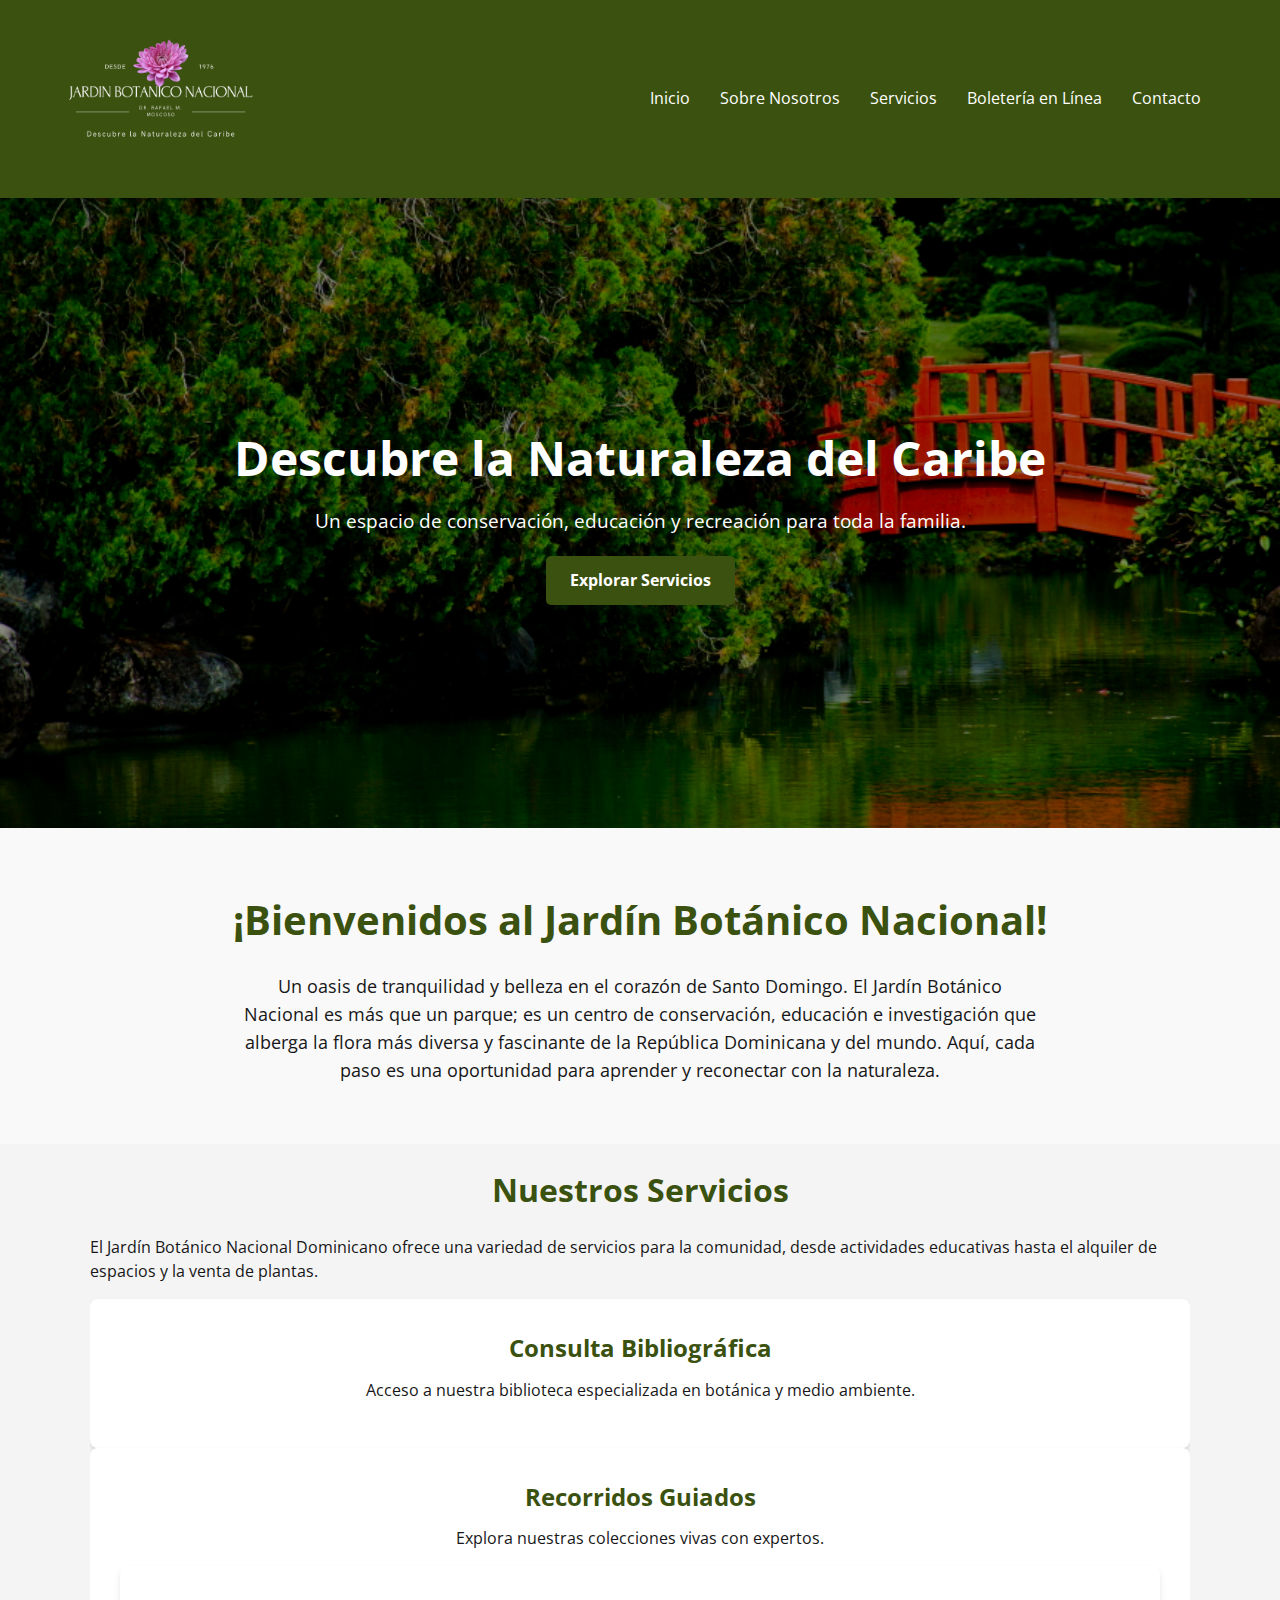
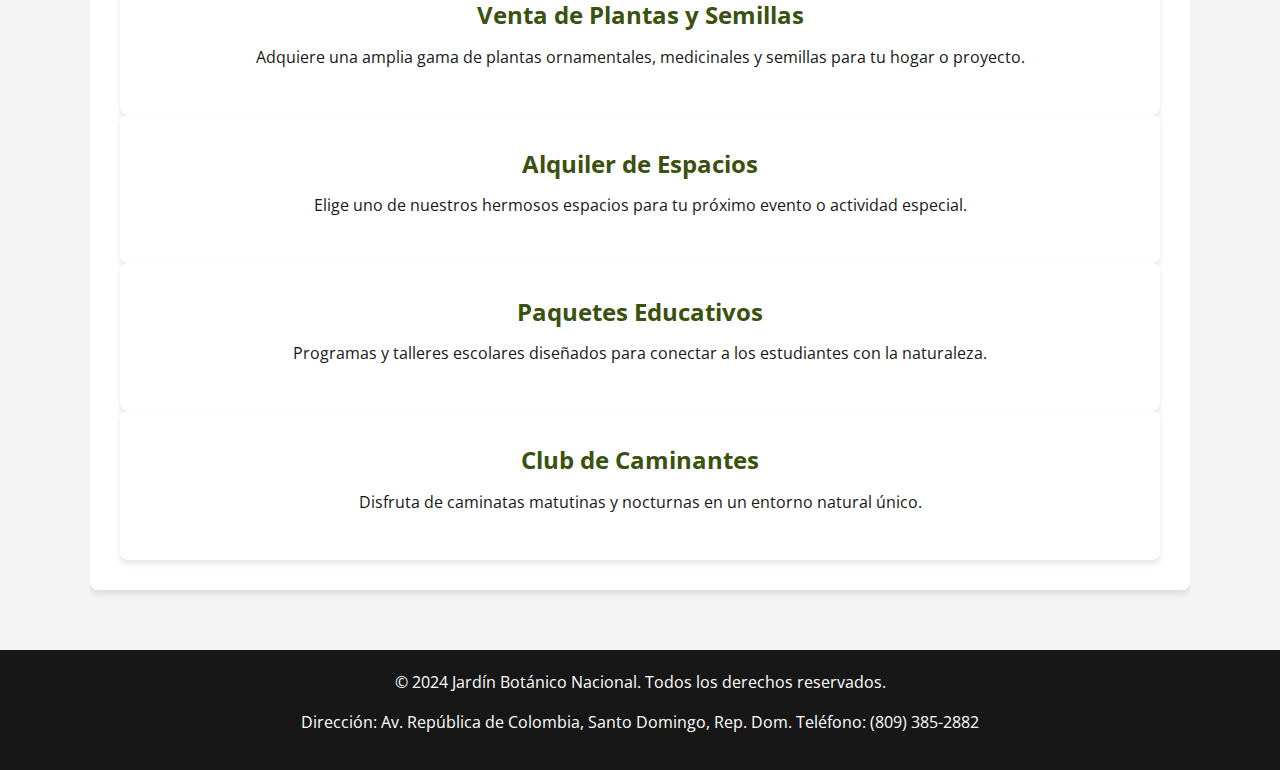
<file: index.html>
<!DOCTYPE html>
<html lang="es">
<head>
    <meta charset="UTF-8">
    <meta name="viewport" content="width=device-width, initial-scale=1.0">
    <title>Servicios - Jardín Botánico Nacional Dominicano</title>
    <link rel="stylesheet" href="style.css">
    <link href="https://fonts.googleapis.com/css2?family=Open+Sans:wght@400;700&display=swap" rel="stylesheet">
</head>
<body>
    
   <header id="inicio">
    <div class="header-logo">
        <a href="index.html">
            <img src="images/logo-header3.jpg" alt="Jardín Botánico Nacional - Logo" class="main-logo">
        </a>
    </div>
    <nav>
        <ul class="nav-links">
            <li><a href="index.html">Inicio</a></li>
            <li><a href="sobre-nosotros.html">Sobre Nosotros</a></li>
            <li><a href="index.html#servicios">Servicios</a></li>
            <li><a href="boleteria.html">Boletería en Línea</a></li>
            <li><a href="contacto.html">Contacto</a></li>
        </ul>
    </nav>
    <div class="burger">
        <div class="line1"></div>
        <div class="line2"></div>
        <div class="line3"></div>
    </div>
</header>


    <section class="hero-section">
    <div class="hero-overlay"></div>
    <div class="hero-content">
        <h1>Descubre la Naturaleza del Caribe</h1>
        <p>Un espacio de conservación, educación y recreación para toda la familia.</p>
        <a href="#servicios" class="hero-button">Explorar Servicios</a>
    </div>
</section>


    <section class="welcome-section">
        <h2 class="section-title">¡Bienvenidos al Jardín Botánico Nacional!</h2>
        <p>
            Un oasis de tranquilidad y belleza en el corazón de Santo Domingo. El Jardín Botánico Nacional es más que un parque; es un centro de conservación, educación e investigación que alberga la flora más diversa y fascinante de la República Dominicana y del mundo. Aquí, cada paso es una oportunidad para aprender y reconectar con la naturaleza.
        </p>
</div>
    </section>


    <main class="container">
        <h1>Nuestros Servicios</h1>
        <p>
            El Jardín Botánico Nacional Dominicano ofrece una variedad de servicios para la comunidad, desde actividades educativas hasta el alquiler de espacios y la venta de plantas.
        </p>
        
        <section class="services-card">
    </section>
    <a href="consulta-bibliografica.html" class="service-card-link">
    <div class="service-card">
        <h2>Consulta Bibliográfica</h2>
        <p>Acceso a nuestra biblioteca especializada en botánica y medio ambiente.</p>
    </div>
</a>

<a href="recorridos-guiados.html" class="service-card-link">
    <div class="service-card">
        <h2>Recorridos Guiados</h2>
        <p>Explora nuestras colecciones vivas con expertos.</
    </div>
</a>

<a href="venta-plantas.html" class="service-card-link">
    <div class="service-card">
        <h2>Venta de Plantas y Semillas</h2>
        <p>Adquiere una amplia gama de plantas ornamentales, medicinales y semillas para tu hogar o proyecto.</p>
    </div>
</a>

<a href="alquiler-espacios.html" class="service-card-link">
    <div class="service-card">
        <h2>Alquiler de Espacios</h2>
        <p>Elige uno de nuestros hermosos espacios para tu próximo evento o actividad especial.</p>
    </div>
</a>

<a href="paquete-educativo.html" class="service-card-link">
    <div class="service-card">
        <h2>Paquetes Educativos</h2>
        <p>Programas y talleres escolares diseñados para conectar a los estudiantes con la naturaleza.</p>
    </div>
</a>

<a href="club-caminantes.html" class="service-card-link">
    <div class="service-card">
        <h2>Club de Caminantes</h2>
        <p>Disfruta de caminatas matutinas y nocturnas en un entorno natural único.</p>
     </div>
        </a>
  </section>

</main>
        
    <footer>
        <div class="footer-content">
            <p>&copy; 2024 Jardín Botánico Nacional. Todos los derechos reservados.</p>
            <p>Dirección: Av. República de Colombia, Santo Domingo, Rep. Dom. Teléfono: (809) 385-2882</p>
        </div>
    </footer>

    <script src="app.js"></script>
</body>
</html>
</file>
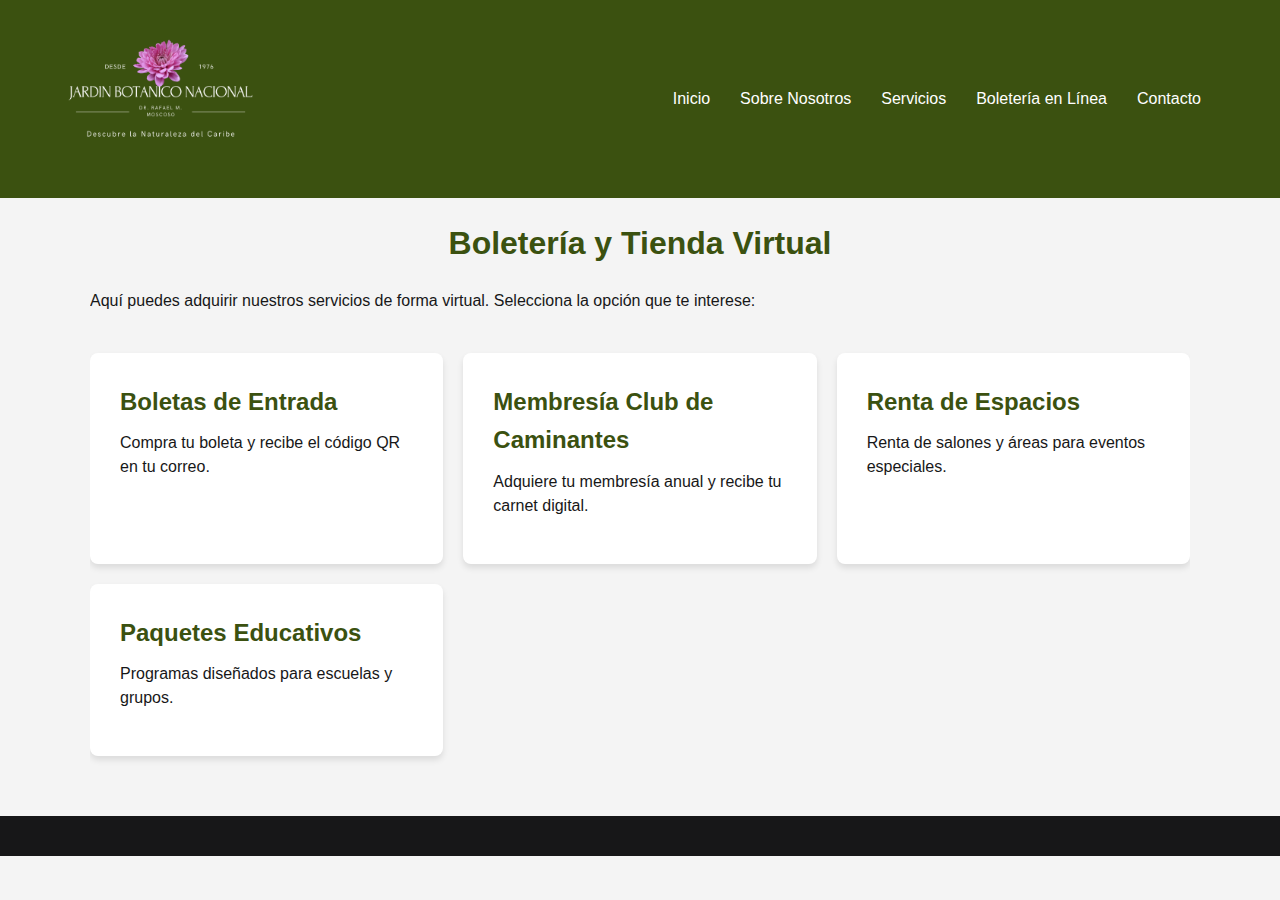
<file: Boleteria.html>
<!DOCTYPE html>
<html lang="es">
<head>
    <meta charset="UTF-8">
    <meta name="viewport" content="width=device-width, initial-scale=1.0">
    <title>Boletería y Tienda Virtual</title>
    <link rel="stylesheet" href="style.css">
</head>
<body>
   <header id="inicio">
    <div class="header-logo">
        <a href="index.html">
            <img src="images/logo-header3.jpg" alt="Jardín Botánico Nacional - Logo" class="main-logo">
        </a>
    </div>
    <nav>
        <ul class="nav-links">
            <li><a href="index.html">Inicio</a></li>
            <li><a href="sobre-nosotros.html">Sobre Nosotros</a></li>
            <li><a href="index.html#servicios">Servicios</a></li>
            <li><a href="boleteria.html">Boletería en Línea</a></li>
            <li><a href="contacto.html">Contacto</a></li>
        </ul>
    </nav>
    <div class="burger">
        <div class="line1"></div>
        <div class="line2"></div>
        <div class="line3"></div>
    </div>
</header>


    <main class="container">
        <h1>Boletería y Tienda Virtual</h1>
        <p>Aquí puedes adquirir nuestros servicios de forma virtual. Selecciona la opción que te interese:</p>

        <section class="store-options">
            <a href="https://buy.stripe.com/test_14A8wI9AW5PLe563JWbsc02" class="store-card" target="_blank">
    <h2>Boletas de Entrada</h2>
    <p>Compra tu boleta y recibe el código QR en tu correo.</p>
</a>
            
            <a href="https://buy.stripe.com/test_eVqbIU7sO2Dz5yA4O0bsc03" class="store-card" target="_blank">
    <h2>Membresía Club de Caminantes</h2>
    <p>Adquiere tu membresía anual y recibe tu carnet digital.</p>
</a>
            </a>

            <a href="https://forms.gle/jrMoH8ePncK79Qf47" class="store-card" target="_blank">
    <h2>Renta de Espacios</h2>
    <p>Renta de salones y áreas para eventos especiales.</p>
</a>
            
            <a href="https://forms.gle/HZssJL2DLiLmtJ2h8" class="store-card" target="_blank">
    <h2>Paquetes Educativos</h2>
    <p>Programas diseñados para escuelas y grupos.</p>
</a>
        </section>
    </main>

    <footer>
        </footer>
</body>
</html>
</file>
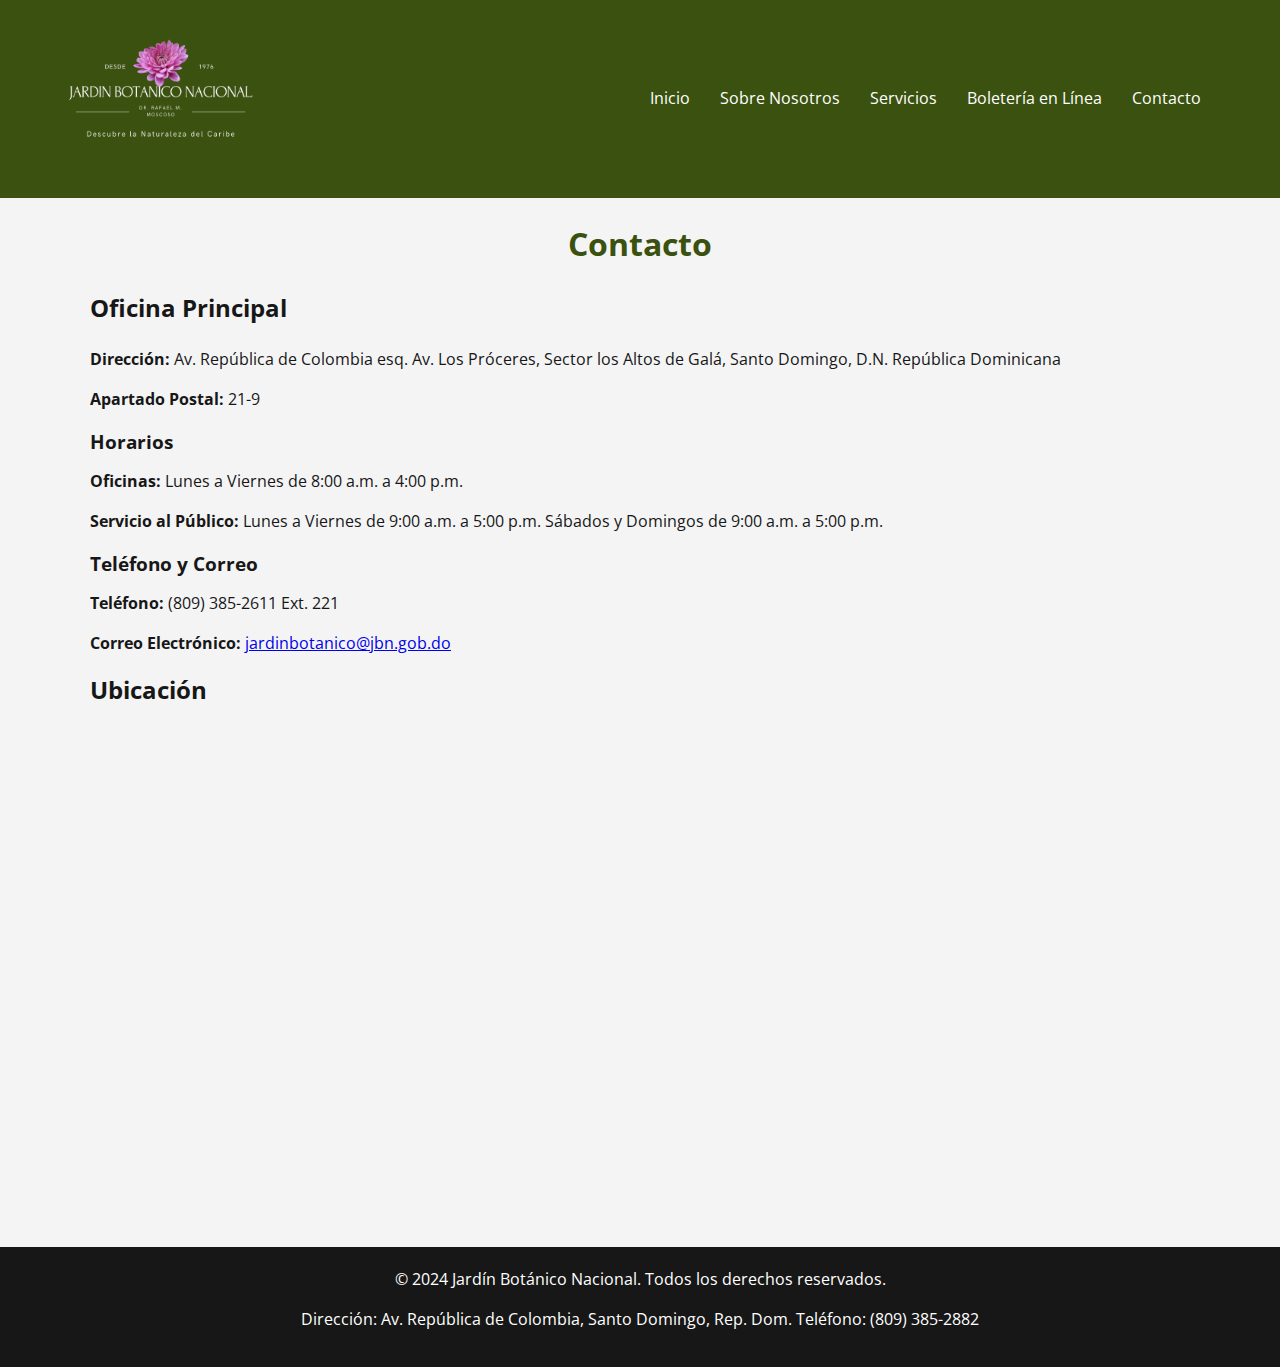
<file: Contacto.html>
<!DOCTYPE html>
<html lang="es">
<head>
    <meta charset="UTF-8">
    <meta name="viewport" content="width=device-width, initial-scale=1.0">
    <title>Contacto - Jardín Botánico Nacional</title>
    <link rel="stylesheet" href="style.css">
    <link href="https://fonts.googleapis.com/css2?family=Open+Sans:wght@400;700&display=swap" rel="stylesheet">
</head>
<body>
   <header id="inicio">
    <div class="header-logo">
        <a href="index.html">
            <img src="images/logo-header3.jpg" alt="Jardín Botánico Nacional - Logo" class="main-logo">
        </a>
    </div>
    <nav>
        <ul class="nav-links">
            <li><a href="index.html">Inicio</a></li>
            <li><a href="sobre-nosotros.html">Sobre Nosotros</a></li>
            <li><a href="index.html#servicios">Servicios</a></li>
            <li><a href="boleteria.html">Boletería en Línea</a></li>
            <li><a href="contacto.html">Contacto</a></li>
        </ul>
    </nav>
    <div class="burger">
        <div class="line1"></div>
        <div class="line2"></div>
        <div class="line3"></div>
    </div>
</header>


    <main class="container">
        <h1>Contacto</h1>
        
        <section class="contact-info">
            <h2>Oficina Principal</h2>
            <p><strong>Dirección:</strong> Av. República de Colombia esq. Av. Los Próceres, Sector los Altos de Galá, Santo Domingo, D.N. República Dominicana</p>
            <p><strong>Apartado Postal:</strong> 21-9</p>
            
            <h3>Horarios</h3>
            <p><strong>Oficinas:</strong> Lunes a Viernes de 8:00 a.m. a 4:00 p.m.</p>
            <p><strong>Servicio al Público:</strong> Lunes a Viernes de 9:00 a.m. a 5:00 p.m. Sábados y Domingos de 9:00 a.m. a 5:00 p.m.</p>
            
            <h3>Teléfono y Correo</h3>
            <p><strong>Teléfono:</strong> (809) 385-2611 Ext. 221</p>
            <p><strong>Correo Electrónico:</strong> <a href="mailto:jardinbotanico@jbn.gob.do">jardinbotanico@jbn.gob.do</a></p>
        </section>
        
        <section class="map-section">
            <h2>Ubicación</h2>
            <div class="map-container">
                <iframe src="https://www.google.com/maps/embed?pb=!1m18!1m12!1m3!1d3782.38374526978!2d-69.9607871851061!3d18.520448087391967!2m3!1f0!2f0!3f0!3m2!1i1024!2i768!4f13.1!3m3!1m2!1s0x8eaf892b1a0e5b7d%3A0x6b907c12f2c8d2a6!2sJard%C3%ADn%20Bot%C3%A1nico%20Nacional%20Dr.%20Rafael%20M.%20Moscoso!5e0!3m2!1ses!2sdo!4v1628014567890!5m2!1ses!2sdo" width="100%" height="450" style="border:0;" allowfullscreen="" loading="lazy"></iframe>
            </div>
        </section>

    </main>

    <footer>
        <div class="footer-content">
            <p>&copy; 2024 Jardín Botánico Nacional. Todos los derechos reservados.</p>
            <p>Dirección: Av. República de Colombia, Santo Domingo, Rep. Dom. Teléfono: (809) 385-2882</p>
        </div>
    </footer>

    <script src="app.js"></script>
</body>
</html>
</file>
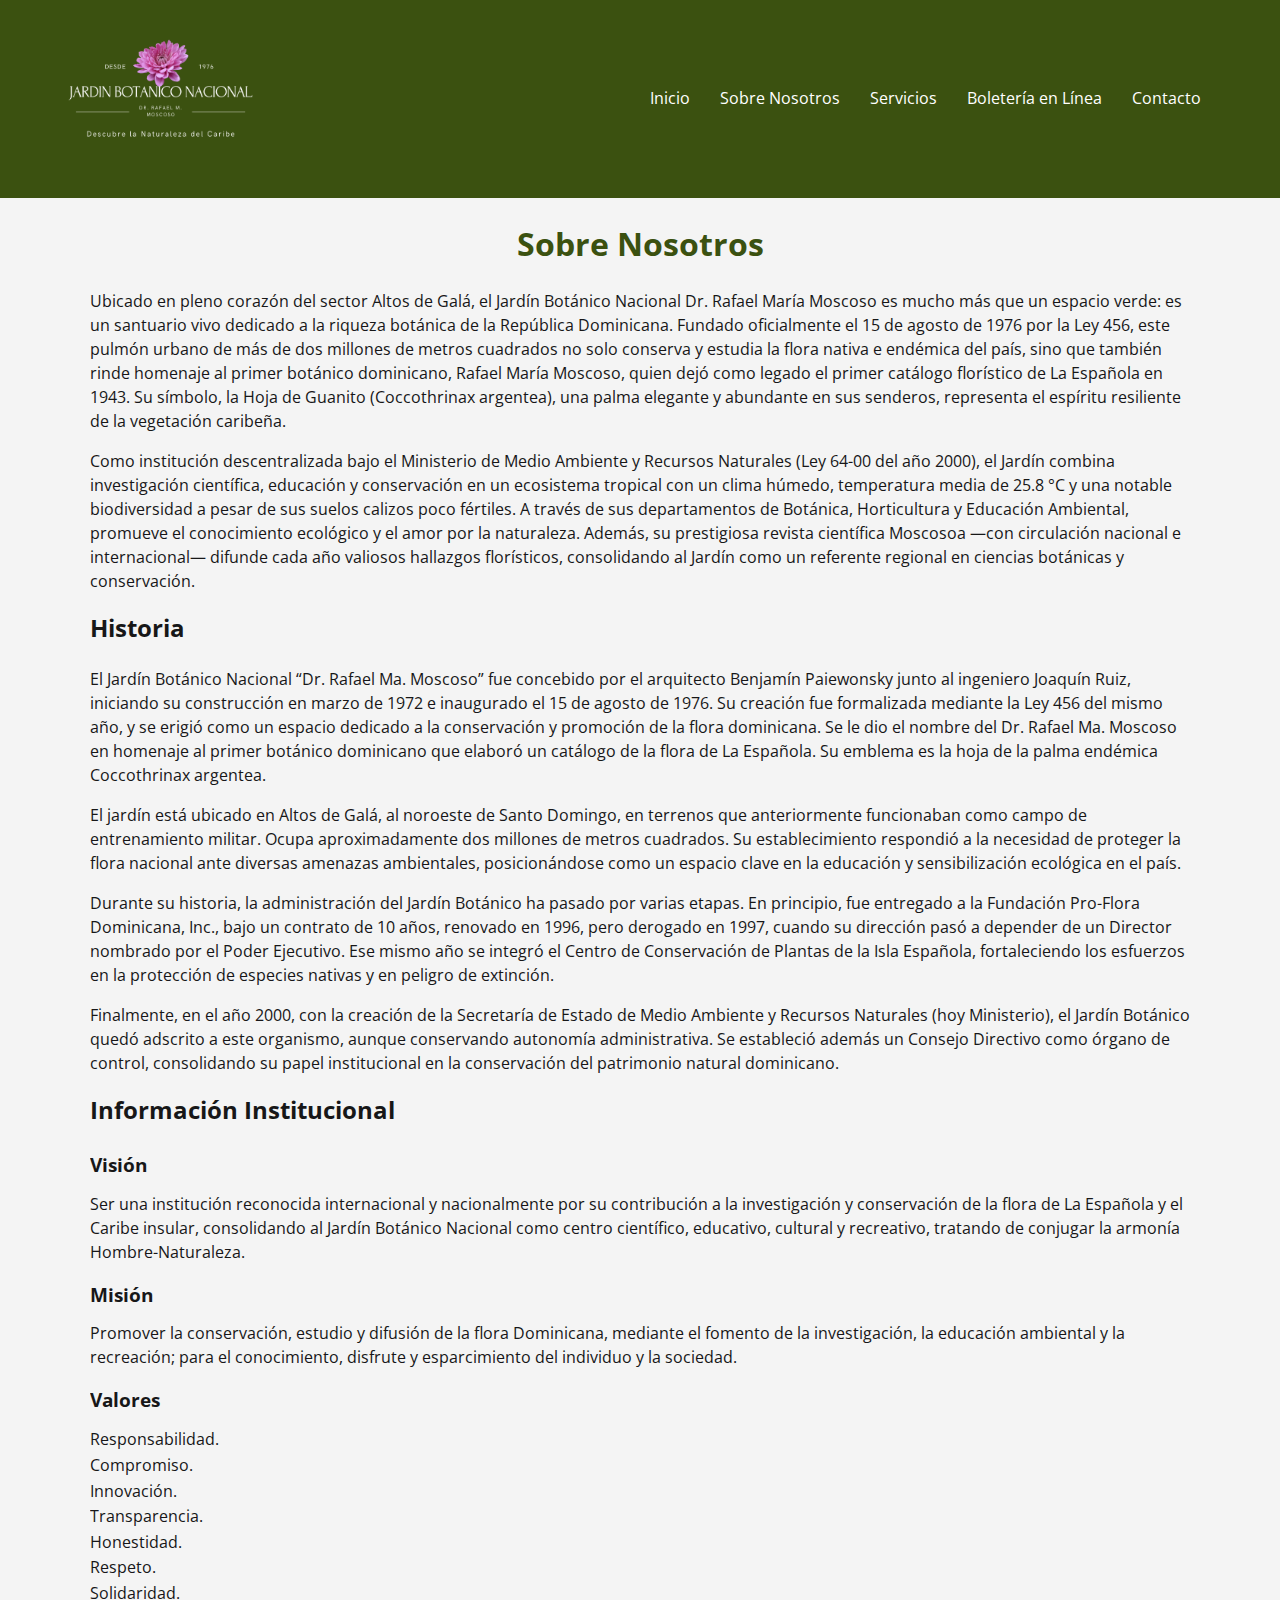
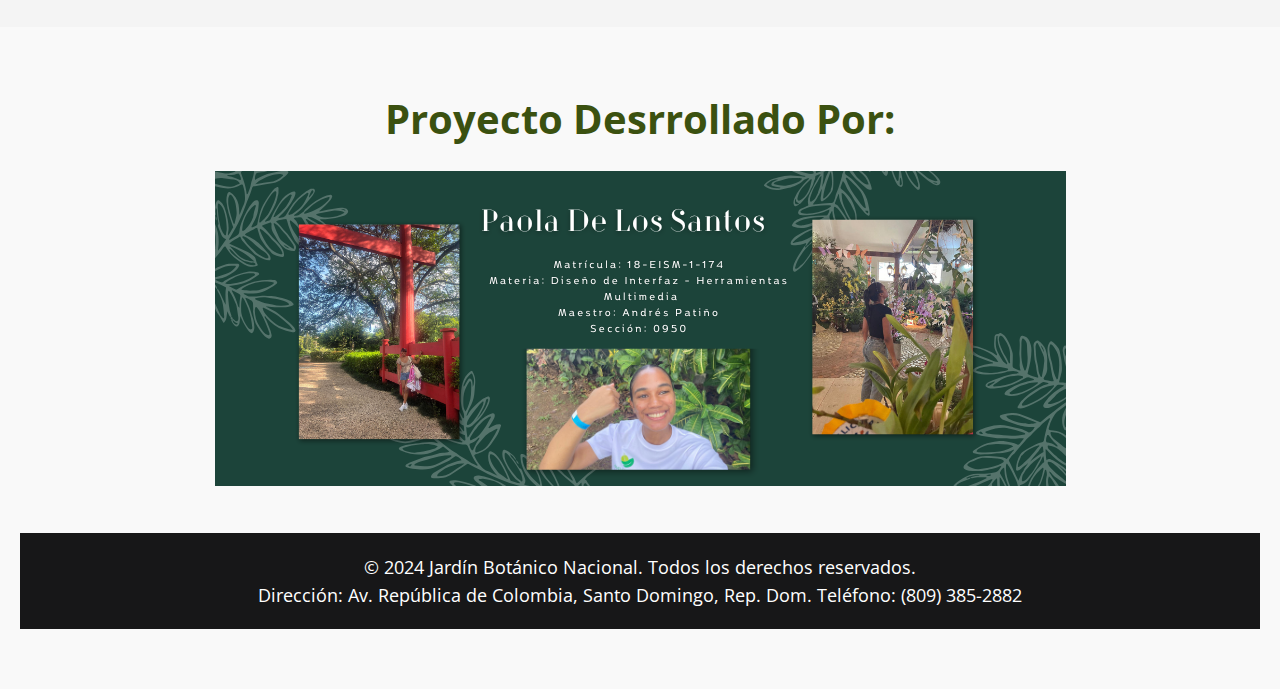
<file: Sobre-nosotros.html>
<!DOCTYPE html>
<html lang="es">
<head>
    <meta charset="UTF-8">
    <meta name="viewport" content="width=device-width, initial-scale=1.0">
    <title>Sobre Nosotros - Jardín Botánico Nacional</title>
    <link rel="stylesheet" href="style.css">
    <link href="https://fonts.googleapis.com/css2?family=Open+Sans:wght@400;700&display=swap" rel="stylesheet">
</head>
<body>
    <header id="inicio">
    <div class="header-logo">
        <a href="index.html">
            <img src="images/logo-header3.jpg" alt="Jardín Botánico Nacional - Logo" class="main-logo">
        </a>
    </div>
    <nav>
        <ul class="nav-links">
            <li><a href="index.html">Inicio</a></li>
            <li><a href="sobre-nosotros.html">Sobre Nosotros</a></li>
            <li><a href="index.html#servicios">Servicios</a></li>
            <li><a href="boleteria.html">Boletería en Línea</a></li>
            <li><a href="contacto.html">Contacto</a></li>
        </ul>
    </nav>
    <div class="burger">
        <div class="line1"></div>
        <div class="line2"></div>
        <div class="line3"></div>
    </div>
</header>


    <main class="container">
        <h1>Sobre Nosotros</h1>
        <p>
            Ubicado en pleno corazón del sector Altos de Galá, el Jardín Botánico Nacional Dr. Rafael María Moscoso es mucho más que un espacio verde: es un santuario vivo dedicado a la riqueza botánica de la República Dominicana. Fundado oficialmente el 15 de agosto de 1976 por la Ley 456, este pulmón urbano de más de dos millones de metros cuadrados no solo conserva y estudia la flora nativa e endémica del país, sino que también rinde homenaje al primer botánico dominicano, Rafael María Moscoso, quien dejó como legado el primer catálogo florístico de La Española en 1943. Su símbolo, la Hoja de Guanito (Coccothrinax argentea), una palma elegante y abundante en sus senderos, representa el espíritu resiliente de la vegetación caribeña.
        </p>
        <p>
            Como institución descentralizada bajo el Ministerio de Medio Ambiente y Recursos Naturales (Ley 64-00 del año 2000), el Jardín combina investigación científica, educación y conservación en un ecosistema tropical con un clima húmedo, temperatura media de 25.8 °C y una notable biodiversidad a pesar de sus suelos calizos poco fértiles. A través de sus departamentos de Botánica, Horticultura y Educación Ambiental, promueve el conocimiento ecológico y el amor por la naturaleza. Además, su prestigiosa revista científica Moscosoa —con circulación nacional e internacional— difunde cada año valiosos hallazgos florísticos, consolidando al Jardín como un referente regional en ciencias botánicas y conservación.
        </p>

        <section class="historia">
            <h2>Historia</h2>
            <p>
                El Jardín Botánico Nacional “Dr. Rafael Ma. Moscoso” fue concebido por el arquitecto Benjamín Paiewonsky junto al ingeniero Joaquín Ruiz, iniciando su construcción en marzo de 1972 e inaugurado el 15 de agosto de 1976. Su creación fue formalizada mediante la Ley 456 del mismo año, y se erigió como un espacio dedicado a la conservación y promoción de la flora dominicana. Se le dio el nombre del Dr. Rafael Ma. Moscoso en homenaje al primer botánico dominicano que elaboró un catálogo de la flora de La Española. Su emblema es la hoja de la palma endémica Coccothrinax argentea.
            </p>
            <p>
                El jardín está ubicado en Altos de Galá, al noroeste de Santo Domingo, en terrenos que anteriormente funcionaban como campo de entrenamiento militar. Ocupa aproximadamente dos millones de metros cuadrados. Su establecimiento respondió a la necesidad de proteger la flora nacional ante diversas amenazas ambientales, posicionándose como un espacio clave en la educación y sensibilización ecológica en el país.
            </p>
            <p>
                Durante su historia, la administración del Jardín Botánico ha pasado por varias etapas. En principio, fue entregado a la Fundación Pro-Flora Dominicana, Inc., bajo un contrato de 10 años, renovado en 1996, pero derogado en 1997, cuando su dirección pasó a depender de un Director nombrado por el Poder Ejecutivo. Ese mismo año se integró el Centro de Conservación de Plantas de la Isla Española, fortaleciendo los esfuerzos en la protección de especies nativas y en peligro de extinción.
            </p>
            <p>
                Finalmente, en el año 2000, con la creación de la Secretaría de Estado de Medio Ambiente y Recursos Naturales (hoy Ministerio), el Jardín Botánico quedó adscrito a este organismo, aunque conservando autonomía administrativa. Se estableció además un Consejo Directivo como órgano de control, consolidando su papel institucional en la conservación del patrimonio natural dominicano.
            </p>

</div>

        <section class="institucional-info">
            <h2>Información Institucional</h2>
            
            <div class="info-card">
                <h3>Visión</h3>
                <p>Ser una institución reconocida internacional y nacionalmente por su contribución a la investigación y conservación de la flora de La Española y el Caribe insular, consolidando al Jardín Botánico Nacional como centro científico, educativo, cultural y recreativo, tratando de conjugar la armonía Hombre-Naturaleza.</p>
            </div>
            
            <div class="info-card">
                <h3>Misión</h3>
                <p>Promover la conservación, estudio y difusión de la flora Dominicana, mediante el fomento de la investigación, la educación ambiental y la recreación; para el conocimiento, disfrute y esparcimiento del individuo y la sociedad.</p>
            </div>
            
            <div class="info-card">
                <h3>Valores</h3>
                <ul>
                    <li>Responsabilidad.</li>
                    <li>Compromiso.</li>
                    <li>Innovación.</li>
                    <li>Transparencia.</li>
                    <li>Honestidad.</li>
                    <li>Respeto.</li>
                    <li>Solidaridad.</li>
                </ul>
            </div>
        </section>
    </main>


<section id="sobre-nosotros" class="welcome-section">
<h2>Proyecto Desrrollado Por:</h2>
<p><div class="sustentante-info">
    <img src="images/portada.jpg" alt="Paola De Los Santos" class="sustentante-foto">
    <p class="sustentante-texto">
       


    <footer>
        <div class="footer-content">
            <p>&copy; 2024 Jardín Botánico Nacional. Todos los derechos reservados.</p>
            <p>Dirección: Av. República de Colombia, Santo Domingo, Rep. Dom. Teléfono: (809) 385-2882</p>
        </div>
    </footer>

    <script src="app.js"></script>
</body>
</html>
</file>
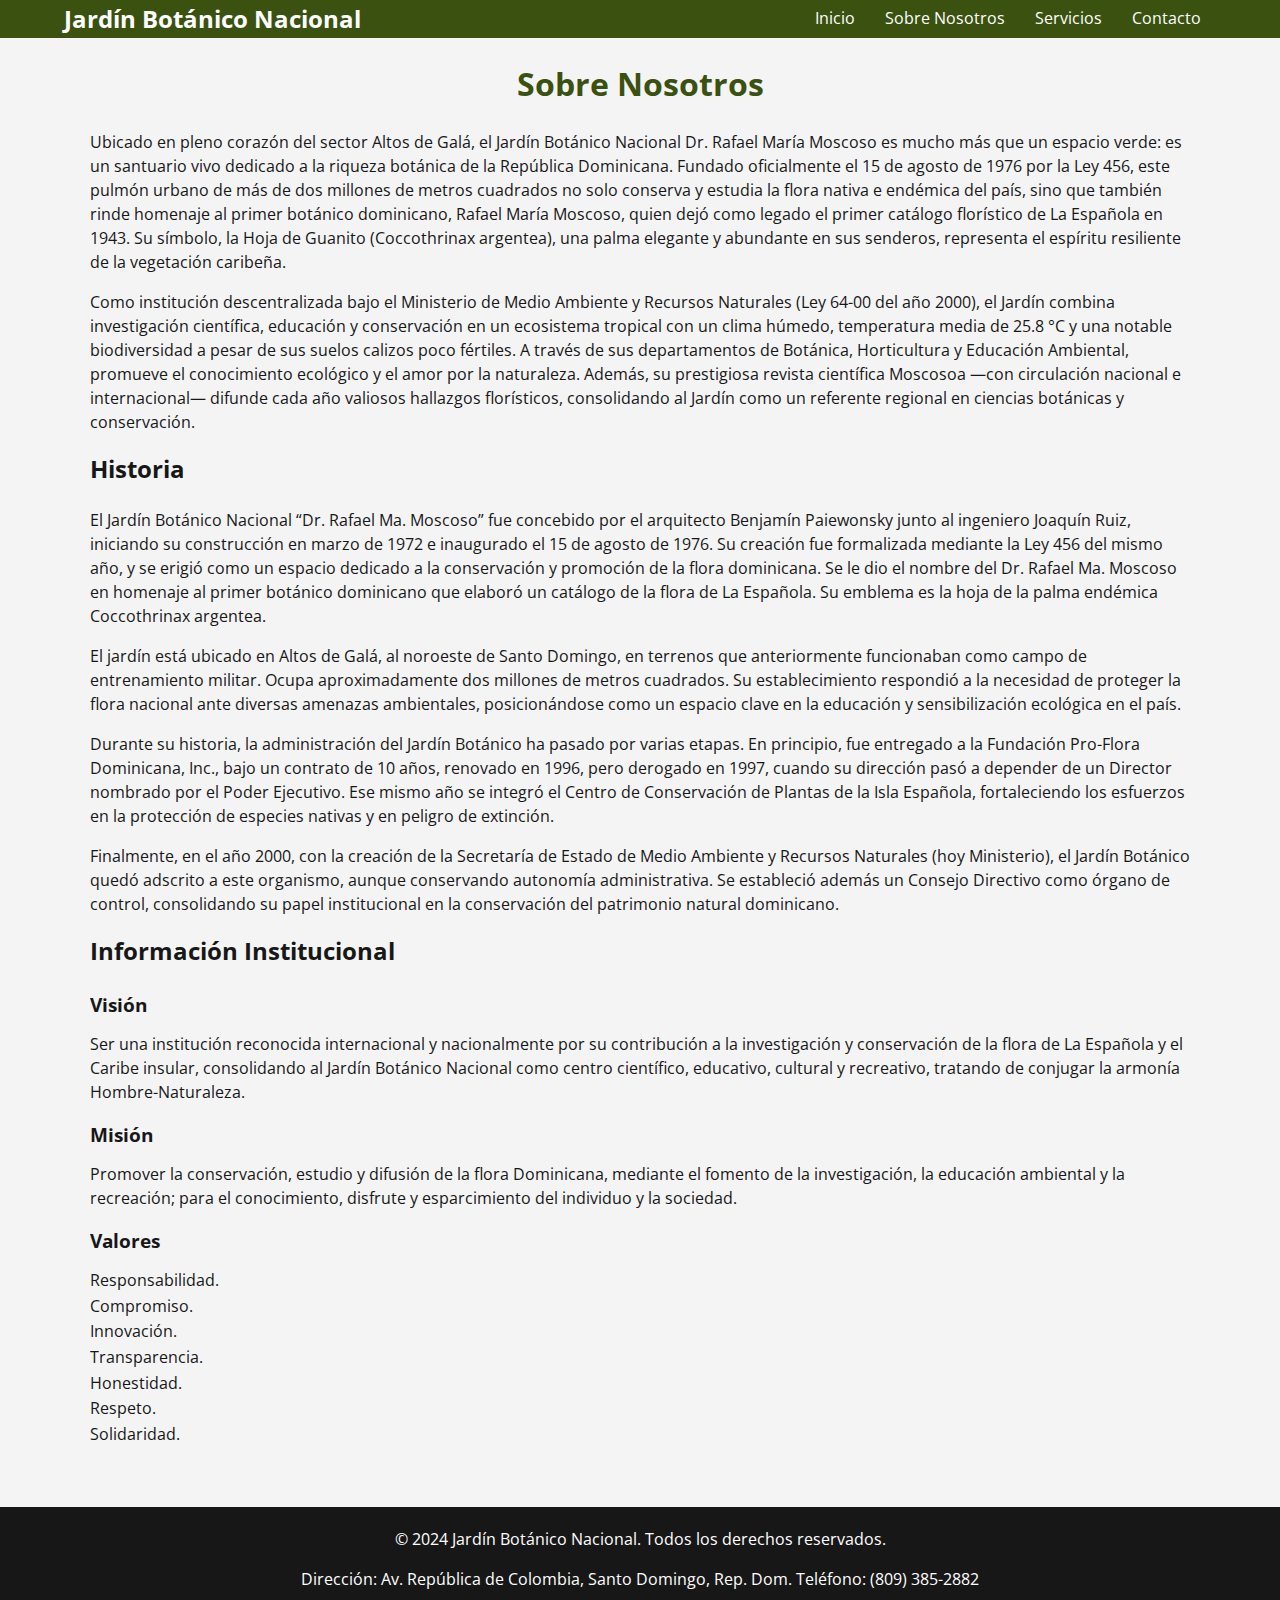
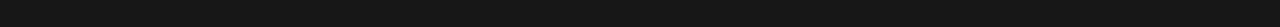
<file: Sobre-Nosotros.html.html>
<!DOCTYPE html>
<html lang="es">
<head>
    <meta charset="UTF-8">
    <meta name="viewport" content="width=device-width, initial-scale=1.0">
    <title>Sobre Nosotros - Jardín Botánico Nacional</title>
    <link rel="stylesheet" href="style.css">
    <link href="https://fonts.googleapis.com/css2?family=Open+Sans:wght@400;700&display=swap" rel="stylesheet">
</head>
<body>
    <header>
        <div class="logo">
            <a href="index.html">Jardín Botánico Nacional</a>
        </div>
        <nav>
    <ul class="nav-links">
        <li><a href="index.html">Inicio</a></li>
        <li><a href="sobre-nosotros.html">Sobre Nosotros</a></li>
        <li><a href="index.html#servicios">Servicios</a></li>
        <li><a href="contacto.html">Contacto</a></li>
    </ul>
</nav>
        <div class="burger">
            <div class="line1"></div>
            <div class="line2"></div>
            <div class="line3"></div>
        </div>
    </header>

    <main class="container">
        <h1>Sobre Nosotros</h1>
        <p>
            Ubicado en pleno corazón del sector Altos de Galá, el Jardín Botánico Nacional Dr. Rafael María Moscoso es mucho más que un espacio verde: es un santuario vivo dedicado a la riqueza botánica de la República Dominicana. Fundado oficialmente el 15 de agosto de 1976 por la Ley 456, este pulmón urbano de más de dos millones de metros cuadrados no solo conserva y estudia la flora nativa e endémica del país, sino que también rinde homenaje al primer botánico dominicano, Rafael María Moscoso, quien dejó como legado el primer catálogo florístico de La Española en 1943. Su símbolo, la Hoja de Guanito (Coccothrinax argentea), una palma elegante y abundante en sus senderos, representa el espíritu resiliente de la vegetación caribeña.
        </p>
        <p>
            Como institución descentralizada bajo el Ministerio de Medio Ambiente y Recursos Naturales (Ley 64-00 del año 2000), el Jardín combina investigación científica, educación y conservación en un ecosistema tropical con un clima húmedo, temperatura media de 25.8 °C y una notable biodiversidad a pesar de sus suelos calizos poco fértiles. A través de sus departamentos de Botánica, Horticultura y Educación Ambiental, promueve el conocimiento ecológico y el amor por la naturaleza. Además, su prestigiosa revista científica Moscosoa —con circulación nacional e internacional— difunde cada año valiosos hallazgos florísticos, consolidando al Jardín como un referente regional en ciencias botánicas y conservación.
        </p>

        <section class="historia">
            <h2>Historia</h2>
            <p>
                El Jardín Botánico Nacional “Dr. Rafael Ma. Moscoso” fue concebido por el arquitecto Benjamín Paiewonsky junto al ingeniero Joaquín Ruiz, iniciando su construcción en marzo de 1972 e inaugurado el 15 de agosto de 1976. Su creación fue formalizada mediante la Ley 456 del mismo año, y se erigió como un espacio dedicado a la conservación y promoción de la flora dominicana. Se le dio el nombre del Dr. Rafael Ma. Moscoso en homenaje al primer botánico dominicano que elaboró un catálogo de la flora de La Española. Su emblema es la hoja de la palma endémica Coccothrinax argentea.
            </p>
            <p>
                El jardín está ubicado en Altos de Galá, al noroeste de Santo Domingo, en terrenos que anteriormente funcionaban como campo de entrenamiento militar. Ocupa aproximadamente dos millones de metros cuadrados. Su establecimiento respondió a la necesidad de proteger la flora nacional ante diversas amenazas ambientales, posicionándose como un espacio clave en la educación y sensibilización ecológica en el país.
            </p>
            <p>
                Durante su historia, la administración del Jardín Botánico ha pasado por varias etapas. En principio, fue entregado a la Fundación Pro-Flora Dominicana, Inc., bajo un contrato de 10 años, renovado en 1996, pero derogado en 1997, cuando su dirección pasó a depender de un Director nombrado por el Poder Ejecutivo. Ese mismo año se integró el Centro de Conservación de Plantas de la Isla Española, fortaleciendo los esfuerzos en la protección de especies nativas y en peligro de extinción.
            </p>
            <p>
                Finalmente, en el año 2000, con la creación de la Secretaría de Estado de Medio Ambiente y Recursos Naturales (hoy Ministerio), el Jardín Botánico quedó adscrito a este organismo, aunque conservando autonomía administrativa. Se estableció además un Consejo Directivo como órgano de control, consolidando su papel institucional en la conservación del patrimonio natural dominicano.
            </p>
        </section>

        <section class="institucional-info">
            <h2>Información Institucional</h2>
            
            <div class="info-card">
                <h3>Visión</h3>
                <p>Ser una institución reconocida internacional y nacionalmente por su contribución a la investigación y conservación de la flora de La Española y el Caribe insular, consolidando al Jardín Botánico Nacional como centro científico, educativo, cultural y recreativo, tratando de conjugar la armonía Hombre-Naturaleza.</p>
            </div>
            
            <div class="info-card">
                <h3>Misión</h3>
                <p>Promover la conservación, estudio y difusión de la flora Dominicana, mediante el fomento de la investigación, la educación ambiental y la recreación; para el conocimiento, disfrute y esparcimiento del individuo y la sociedad.</p>
            </div>
            
            <div class="info-card">
                <h3>Valores</h3>
                <ul>
                    <li>Responsabilidad.</li>
                    <li>Compromiso.</li>
                    <li>Innovación.</li>
                    <li>Transparencia.</li>
                    <li>Honestidad.</li>
                    <li>Respeto.</li>
                    <li>Solidaridad.</li>
                </ul>
            </div>
        </section>
    </main>

    <footer>
        <div class="footer-content">
            <p>&copy; 2024 Jardín Botánico Nacional. Todos los derechos reservados.</p>
            <p>Dirección: Av. República de Colombia, Santo Domingo, Rep. Dom. Teléfono: (809) 385-2882</p>
        </div>
    </footer>

    <script src="app.js"></script>
</body>
</html>
</file>
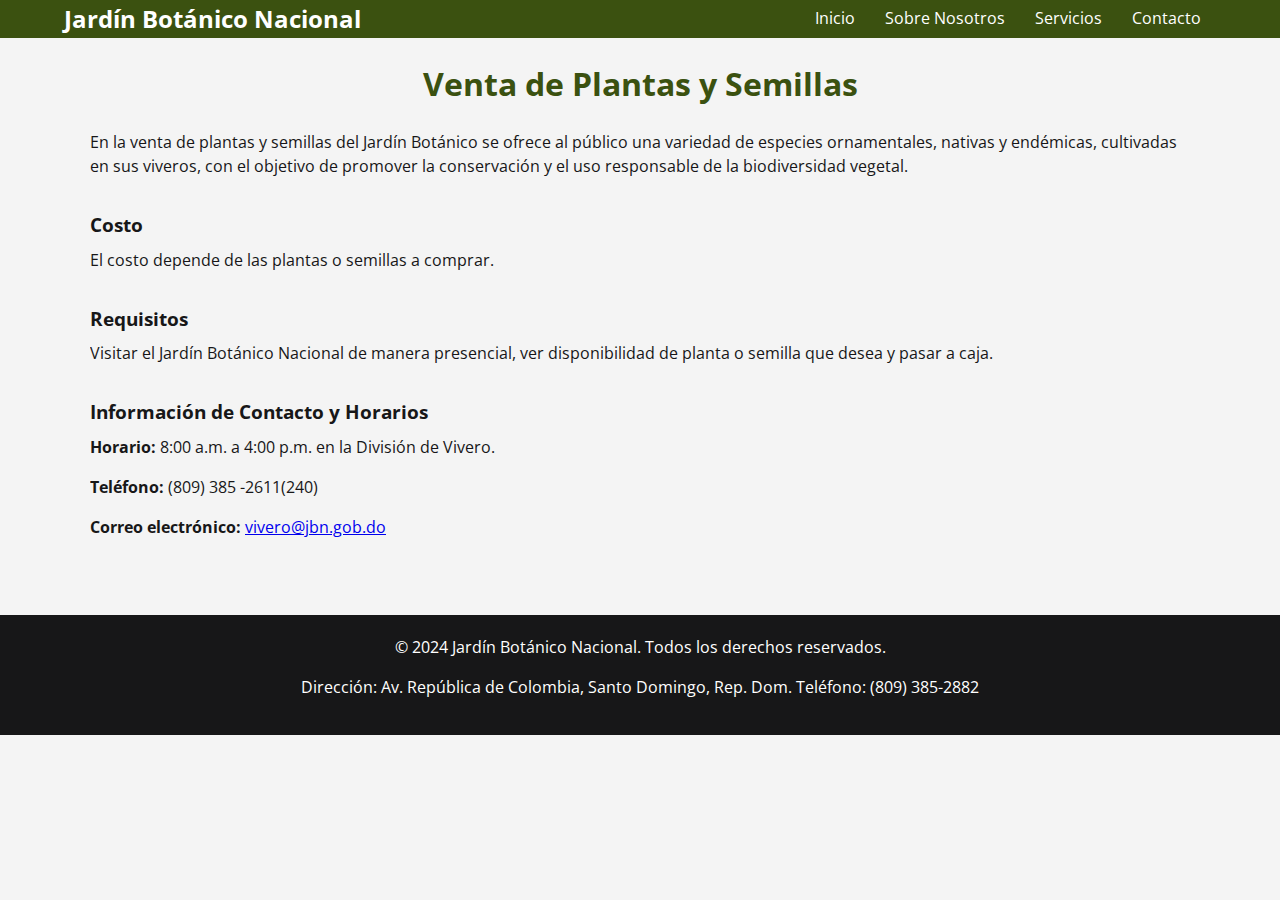
<file: Venta-plantas.html.html>
<!DOCTYPE html>
<html lang="es">
<head>
    <meta charset="UTF-8">
    <meta name="viewport" content="width=device-width, initial-scale=1.0">
    <title>Venta de Plantas y Semillas - Jardín Botánico Nacional</title>
    <link rel="stylesheet" href="style.css">
    <link href="https://fonts.googleapis.com/css2?family=Open+Sans:wght@400;700&display=swap" rel="stylesheet">
</head>
<body>
    <header>
        <div class="logo">
            <a href="index.html">Jardín Botánico Nacional</a>
        </div>
        <nav>
            <ul class="nav-links">
                <li><a href="index.html">Inicio</a></li>
                <li><a href="sobre-nosotros.html">Sobre Nosotros</a></li>
                <li><a href="index.html#servicios">Servicios</a></li>
                <li><a href="contacto.html">Contacto</a></li>
            </ul>
        </nav>
        <div class="burger">
            <div class="line1"></div>
            <div class="line2"></div>
            <div class="line3"></div>
        </div>
    </header>

    <main class="container">
        <h1 id="venta-plantas">Venta de Plantas y Semillas</h1>
        <p>
            En la venta de plantas y semillas del Jardín Botánico se ofrece al público una variedad de especies ornamentales, nativas y endémicas, cultivadas en sus viveros, con el objetivo de promover la conservación y el uso responsable de la biodiversidad vegetal.
        </p>

        <section class="service-details">
            <h3>Costo</h3>
            <p>El costo depende de las plantas o semillas a comprar.</p>
            
            <h3>Requisitos</h3>
            <p>Visitar el Jardín Botánico Nacional de manera presencial, ver disponibilidad de planta o semilla que desea y pasar a caja.</p>
            
            <h3>Información de Contacto y Horarios</h3>
            <p><strong>Horario:</strong> 8:00 a.m. a 4:00 p.m. en la División de Vivero.</p>
            <p><strong>Teléfono:</strong> (809) 385 -2611(240)</p>
            <p><strong>Correo electrónico:</strong> <a href="mailto:vivero@jbn.gob.do">vivero@jbn.gob.do</a></p>
        </section>
    </main>

    <footer>
        <div class="footer-content">
            <p>&copy; 2024 Jardín Botánico Nacional. Todos los derechos reservados.</p>
            <p>Dirección: Av. República de Colombia, Santo Domingo, Rep. Dom. Teléfono: (809) 385-2882</p>
        </div>
    </footer>

    <script src="app.js"></script>
</body>
</html>
</file>
<file: style.css>
/* Colores */
:root {
    --primary-color: #3b5110;
    --secondary-color: #171718;
    --background-color: #f4f4f4;
    --text-light: #ffffff;
}

/* Reset y estilos generales */
* {
    margin: 0;
    padding: 0;
    box-sizing: border-box;
}

body {
    font-family: 'Open Sans', sans-serif;
    line-height: 1.6;
    background-color: var(--background-color);
    color: var(--secondary-color);
}

.container {
    width: 90%;
    max-width: 1100px;
    margin: auto;
    overflow: hidden;
    padding: 20px 0;
}

/* Encabezado y Navegación */
header {
    background-color: var(--primary-color);
    color: var(--text-light);
    padding: 1rem 0;
    display: flex;
    justify-content: space-between;
    align-items: center;
    padding: 0 5%;
}

header .logo a {
    color: var(--text-light);
    text-decoration: none;
    font-size: 1.5rem;
    font-weight: bold;
}

nav .nav-links {
    list-style: none;
    display: flex;
}

nav .nav-links li a {
    color: var(--text-light);
    text-decoration: none;
    padding: 0 15px;
    transition: color 0.3s ease-in-out;
}

nav .nav-links li a:hover {
    color: var(--background-color);
}

/* Menú hamburguesa (oculto en escritorio) */
.burger {
    display: none;
    cursor: pointer;
}

.burger div {
    width: 25px;
    height: 3px;
    background-color: var(--text-light);
    margin: 5px;
    transition: all 0.3s ease;
}

/* Contenido Principal */
h1 {
    text-align: center;
    color: var(--primary-color);
    margin-bottom: 20px;
}

.services-grid {
    display: grid;
    grid-template-columns: repeat(auto-fit, minmax(300px, 1fr));
    gap: 20px;
    margin-top: 20px;
}
}
   

.service-card {
    background: var(--text-light);
    padding: 20px;
    border-radius: 8px;
    box-shadow: 0 4px 6px rgba(0, 0, 0, 0.1);
    transition: transform 0.3s ease;
}

.service-card:hover {
    transform: translateY(-5px);
}

.service-card h2 {
    color: var(--primary-color);
    margin-bottom: 10px;

}

/* Pie de página */
footer {
    background: var(--secondary-color);
    color: var(--text-light);
    text-align: center;
    padding: 20px 0;
    margin-top: 40px;
}

/* Media Queries para diseño responsive */
@media screen and (max-width: 768px) {
    body {
        overflow-x: hidden;
    }

    .nav-links {
        position: fixed;
        right: 0;
        height: 92vh;
        top: 8vh;
        background-color: var(--primary-color);
        display: flex;
        flex-direction: column;
        align-items: center;
        width: 50%;
        transform: translateX(100%);
        transition: transform 0.5s ease-in;
    }

    .nav-links {
        position: fixed;
        right: 0;
        height: 92vh;
        top: 8vh;
        background-color: var(--primary-color);
        display: flex;
        flex-direction: column;
        align-items: center;
        width: 50%;
        transform: translateX(100%);
        transition: transform 0.5s ease-in;
    }

    .burger {
        display: block;
    }

    .nav-active {
        transform: translateX(0%);
    }

    .toggle .line1 {
        transform: rotate(-45deg) translate(-5px, 6px);
    }
    .toggle .line2 {
        opacity: 0;
    }
    .toggle .line3 {
        transform: rotate(45deg) translate(-5px, -6px);





/* --- Estilos para el menú desplegable --- */
.dropdown {
    position: relative; 
    ...
}
/* ... todo el código del menú desplegable ... */
}
    }

/* Interlineado para todos los párrafos */
p {
    line-height: 1.5;
}

/* Espacio entre párrafos para mejorar la legibilidad */
p {
    line-height: 1.5;
    margin-bottom: 1rem; /* Añade un espacio de 16px debajo de cada párrafo */
}
/* Espacio después de los subtítulos */
h2 {
    margin-bottom: 1.25rem; /* Un poco más de espacio para los títulos principales de sección */
}

h3 {
    margin-bottom: 0.75rem; /* Menos espacio para los subtítulos dentro de las secciones */
}
.service-card-link {
    text-decoration: none;
    color: inherit; /* Para que el color del texto se herede de la tarjeta */
}


/* Espacio entre los bloques de texto para mejor legibilidad */
.service-details h3, .service-details h4 {
    margin-top: 2rem; /* Espacio antes del subtítulo */
    margin-bottom: 0.5rem; /* Pequeño espacio después del subtítulo */
}

/* Espacio para el primer párrafo después de un subtítulo, para que no quede pegado */
.service-details h3 + p, .service-details h4 + p {
    margin-top: 0;
}

.main-image {
    width: 300%;
    max-width: 90%; /* Aumentamos el ancho máximo */
    height: auto;
    display: block;
    margin: 20px auto;
    border-radius: 8px;
    box-shadow: 0 4px 6px rgba(0, 0, 0, 0.1);
}
/* Estilo para las imágenes de cada servicio */

/* Imagen para la página de Consulta Bibliográfica */
.biblioteca-img {
    width: 100%;
    max-width: 1000px; /* Tamaño más pequeño */
    height: auto;
    display: block;
    margin: 20px auto;
    border-radius: 8px;
    box-shadow: 0 4px 6px rgba(0, 0, 0, 0.1);
}

/* Imagen para la página de Paquetes Educativos */
.paquetes-img {
    width: 100%;
    max-width: 800px; /* Tamaño más grande */
    height: auto;
    display: block;
    margin: 20px auto;
    border-radius: 8px;
    box-shadow: 0 4px 6px rgba(0, 0, 0, 0.1);
}

/* Imagen para la página de Club de Caminantes */
.caminantes-img {
    width: 100%;
    max-width: 700px; /* Tamaño intermedio */
    height: auto;
    display: block;
    margin: 20px auto;
    border-radius: 8px;
    box-shadow: 0 4px 6px rgba(0, 0, 0, 0.1);
}

/* Estilos para la navegación entre servicios */
.service-navigation {
    display: flex;
    justify-content: space-between;
    align-items: center;
    margin-top: 40px;
    padding: 20px 0;
    border-top: 1px solid var(--border-color);
}

.nav-arrow {
    display: flex;
    align-items: center;
    text-decoration: none;
    color: var(--primary-color);
    font-weight: bold;
    transition: color 0.3s ease;
}

.nav-arrow:hover {
    color: var(--secondary-color);
}

.arrow-icon {
    font-size: 2rem;
    line-height: 1;
    margin: 0 10px;
}

.left-arrow .arrow-icon {
    order: -1; /* Para colocar la flecha a la izquierda del texto */
}

/* Opcional: Estilos para cuando no hay un enlace */
.disabled-arrow {
    color: var(--text-muted);
    pointer-events: none;
    cursor: default;
}

/* ---- Estilos de la portada (Hero Section) ---- */
.hero-section {
    position: relative;
    width: 100%;
    height: 70vh; /* Ajusta la altura de la sección. '70vh' significa 70% de la altura de la ventana del navegador */
    background-image: url('images/portada.jpg.jpg'); /* Asegúrate de que este nombre coincida con tu archivo */
    background-size: cover;
    background-position: center;
    display: flex;
    justify-content: center;
    align-items: center;
    text-align: center;
    color: #fff;
}

.hero-overlay {
    position: absolute;
    top: 0;
    left: 0;
    width: 100%;
    height: 100%;
    background-color: rgba(0, 0, 0, 0.4); /* Capa semitransparente para oscurecer la imagen */
}

.hero-content {
    position: relative; /* Para que el contenido esté encima de la capa de fondo */
    z-index: 10;
    padding: 0 20px;
}

.hero-content h1 {
    font-size: 3rem;
    margin-bottom: 10px;
    font-weight: bold;
    color: #fff; /* Aseguramos que el título sea blanco */
}

.hero-content p {
    font-size: 1.2rem;
    margin-bottom: 20px;
}

.hero-button {
    display: inline-block;
    background-color: var(--primary-color);
    color: #fff;
    padding: 12px 24px;
    text-decoration: none;
    border-radius: 5px;
    font-weight: bold;
    transition: background-color 0.3s ease;
}

.hero-button:hover {
    background-color: var(--secondary-color);
}

/* Opcional: Estilo para un texto introductorio debajo de la portada */
.intro-text {
    text-align: center;
    margin-bottom: 40px;
    font-size: 1.1rem;
    color: var(--text-color);
}

/* ---- Estilos de la sección de Bienvenidos ---- */
.welcome-section {
    padding: 60px 20px;
    text-align: center;
    background-color: #f9f9f9; /* Un color de fondo suave para diferenciarla */
    color: var(--text-color);
}

.welcome-section h2 {
    font-size: 2.5rem;
    margin-bottom: 20px;
    color: var(--primary-color);
}

.welcome-section p {
    font-size: 1.1rem;
    max-width: 800px;
    margin: 0 auto;
    line-height: 1.6;
}

/* ---- Estilos para la cuadrícula de servicios ---- */
.services-grid {
    display: grid;
    grid-template-columns: repeat(auto-fit, minmax(280px, 1fr));
    gap: 20px;
    margin-top: 40px;
}

.service-card-link {
    text-decoration: none;
    color: var(--text-color);
    display: block;
    height: 100%;
}

.service-card {
    background-color: #fff;
    padding: 30px;
    border-radius: 8px;
    box-shadow: 0 4px 6px rgba(0, 0, 0, 0.1);
    transition: transform 0.3s ease, box-shadow 0.3s ease;
    height: 100%;
    display: flex;
    flex-direction: column;
    justify-content: center;
    text-align: center;
}

.service-card:hover {
    transform: translateY(-5px);
    box-shadow: 0 8px 12px rgba(0, 0, 0, 0.15);
}

.service-card h2 {
    font-size: 1.5rem;
    color: var(--primary-color);
    margin-bottom: 10px;
}

.service-card p {
    font-size: 1rem;
    color: var(--text-muted);
}
/* --- Estilos para la página de Boletería --- */
.store-options {
    display: grid;
    grid-template-columns: repeat(auto-fit, minmax(280px, 1fr));
    gap: 20px;
    margin-top: 40px;
}

.store-card {
    display: block;
    background-color: #fff;
    padding: 30px;
    border-radius: 8px;
    box-shadow: 0 4px 6px rgba(0, 0, 0, 0.1);
    transition: transform 0.3s ease, box-shadow 0.3s ease;
    text-decoration: none;
    color: var(--secondary-color);
}

.store-card:hover {
    transform: translateY(-5px);
    box-shadow: 0 8px 12px rgba(0, 0, 0, 0.15);
}

.store-card h2 {
    font-size: 1.5rem;
    color: var(--primary-color);
    margin-bottom: 10px;
}

.store-card p {
    font-size: 1rem;
    color: var(--text-muted);
}
```css
.sustentante-info {
display: flex;
align-items: center; /* Para alinear verticalmente la imagen y el texto */
margin-top: 20px;
}
```css
.sustentante-foto {
width: 2.5em; /* El ancho será 2.5 veces el tamaño de la fuente del elemento padre /
height: auto;
border-radius: 8px;
margin-right: 0.5em; / Ajuste del margen usando 'em' también */
vertical-align: middle;
object-fit: contain;
}

```css
.sustentante-foto {
border-radius: 8px;
margin-right: 20px;
vertical-align: middle;
}
```

}

.sustentante-texto {
font-size: 0.9em; /* Ajusta el tamaño del texto */
line-height: 1.4;
}
```

/* --- Estilos para la sección de Consulta Bibliográfica --- */
.bibliografica-info {
    max-width: 1000px;
    margin: 40px auto;
    padding: 0 20px;
    line-height: 1.8;
}

.bibliografica-info h3,
.bibliografica-info h4 {
    color: var(--primary-color);
    margin-top: 2rem;
    margin-bottom: 0.5rem;
}

.bibliografica-info p {
    margin-bottom: 1rem;
}
/* --- Estilos para la sección de Recorridos Guiados --- */
.recorridos-info {
    max-width: 1000px;
    margin: 40px auto;
    padding: 0 20px;
    line-height: 1.8;
}

.recorridos-info h3,
.recorridos-info h4 {
    color: var(--primary-color);
    margin-top: 2rem;
    margin-bottom: 0.5rem;
}

.recorridos-info p {
    margin-bottom: 1rem;
}
/* --- Estilos para la sección de Ventas de Plantas y Semillas --- */
.ventas-info {
    max-width: 1000px;
    margin: 40px auto;
    padding: 0 20px;
    line-height: 1.8;
}

.ventas-info h3,
.ventas-info h4 {
    color: var(--primary-color);
    margin-top: 2rem;
    margin-bottom: 0.5rem;
}

.ventas-info p {
    margin-bottom: 1rem;
}
/* --- Estilos para la sección de Club de Caminantes --- */
.caminantes-info {
    max-width: 1000px;
    margin: 40px auto;
    padding: 0 20px;
    line-height: 1.8;
}

.caminantes-info h3,
.caminantes-info h4 {
    color: var(--primary-color);
    margin-top: 2rem;
    margin-bottom: 0.5rem;
}

.caminantes-info p {
    margin-bottom: 1rem;
}

/* --- Estilos para la sección de Paquetes Educativos --- */
.paquetes-info {
    max-width: 1000px;
    margin: 40px auto;
    padding: 0 20px;
    line-height: 1.8;
}

.paquetes-info h3,
.paquetes-info h4 {
    color: var(--primary-color);
    margin-top: 2rem;
    margin-bottom: 0.5rem;
}

.paquetes-info p {
    margin-bottom: 1rem;
}

/* --- Estilos para la sección de Alquiler de Espacios --- */
.alquiler-info {
    max-width: 1000px;
    margin: 40px auto;
    padding: 0 20px;
    line-height: 1.8;
}

.alquiler-info h3,
.alquiler-info h4 {
    color: var(--primary-color);
    margin-top: 2rem;
    margin-bottom: 0.5rem;
}

.alquiler-info p {
    margin-bottom: 1rem;
}

/* --- Estilos para el logo en el encabezado --- */
.header-logo {
    display: flex;
    align-items: center;
}

.main-logo {
    max-width: 190px; /* Ajusta este valor para controlar el tamaño del logo */
    height: auto;
}

/* Opcional: Si quieres que el logo ocupe todo el ancho del header */
/*
.main-logo {
    width: 100%;
    height: auto;
}
*/
</file>
